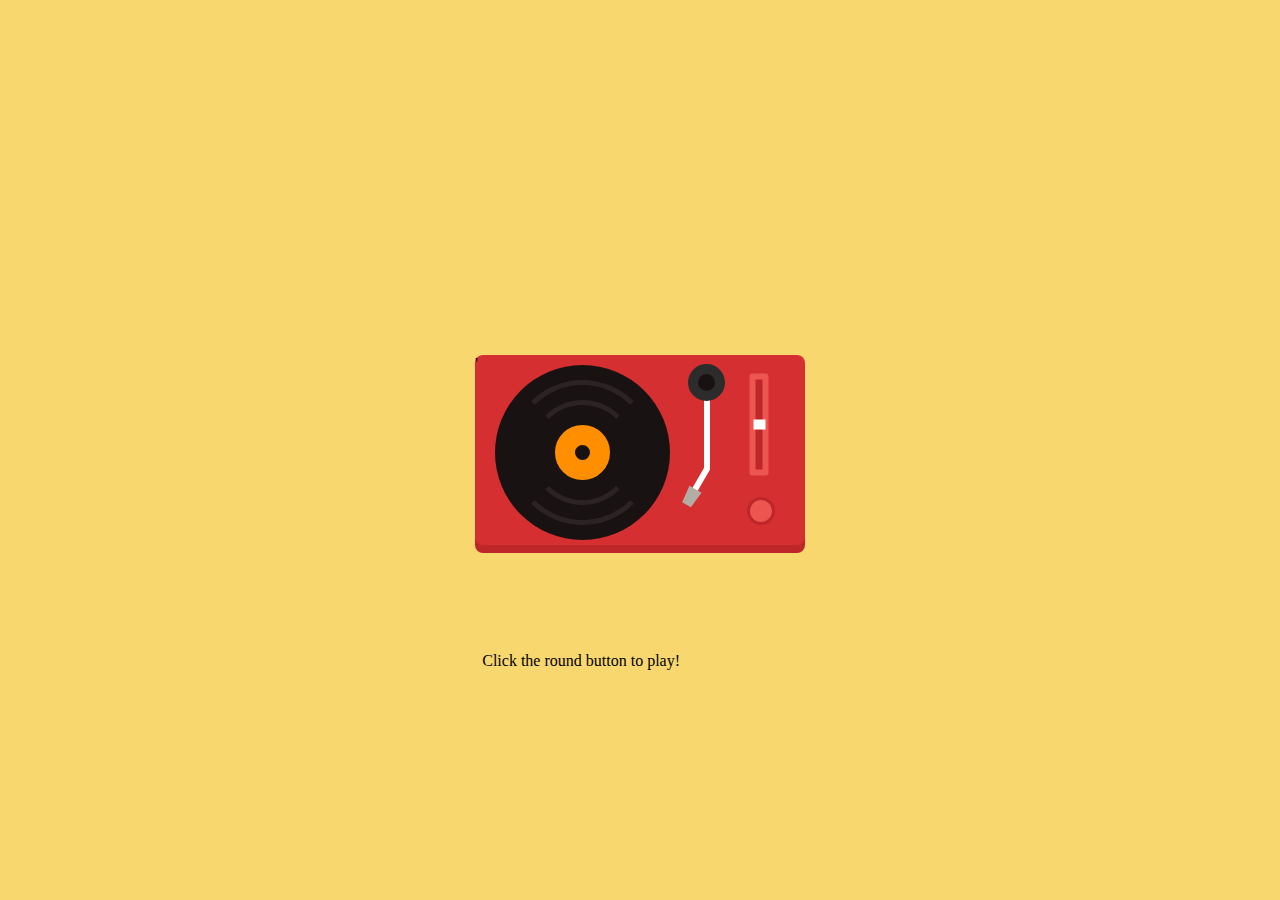
<file: song/song.html>
<!DOCTYPE html>
<html lang="en">
    <head>
        <meta name="viewport" content="width=device-wdith, initial-scale=1.0">
        <title>I Love You So Much</title>
        <link rel="stylesheet" href="style.css">
    </head>
    <body>
        <div class="player">
            <div class="record">
                <div class="label" ></div>
            </div>
            <div class="tone-arm">
                <div class="control"></div>
            </div>
            <button class="btn"></button>
            <div class="slider-container">'
                <input type="range" class="slider" min="0" max="1" step="0.1" value="0.5" />
            </div>
        </div>
        <audio loop class="my-song" src="love.mp4" preload="auto"></audio>

        <script src="script.js"`></script>
        <p class="float">Click the round button to play!</p>
    </body>
</html>
</file>
<file: song/style.css>
*{
    padding:0;
    margin:0;
}

body{
    background-color: #f8d76e ;
}

.player{
    background-color: #d52f31;
    width: 330px;
    height:190px;
    position: absolute;
    top: 50%;
    left: 50%;
    transform: translate(-50%, -50%);
    border-radius: 8px;
    box-shadow: 0 8px 0 0 #be272a;
}

.record{
    height: 175px;
    width: 175px;
    background-color: #181312;
    border-radius: 50%;
    position: absolute;
    top: 10px;
    left: 20px;
    display: flex;
    align-items: center;
    justify-content: center;
}

.record:before,
.record:after{
    position: absolute;
    content:"";
    border:5px solid transparent;
    border-top-color: #2c2424;
    border-bottom-color: #2c2424;
    border-radius: 50%;
}

.record:before{
    height:135px;
    width:135px;
}

.record:after{
    height:95px;
    width:95px;
}

.label{
    background-color: #181312;
    height: 15px;
    width:15px;
    border-radius: 50%;
    border:20px solid #ff8e00;

}
.tone-arm{
    height: 90px;
    width:6px;
    background-color: #ffffff;
    position: absolute;
    top:25px;
    right:95px;
    transition:1s;
    transform-origin: top;
}

.control{
    background-color: #181312;
    height: 17px;
    width: 17px;
    border: 10px solid #2c2c2c;
    border-radius: 50%;
    position: absolute;
    top: -16px;
    left: -16px;
}

.tone-arm:before{
    content: "";
    height:40px;
    width:6px;
    background-color: #ffffff;
    position: absolute;
    transform: rotate(30deg);
    bottom: -36px;
    right:10px;
}

.tone-arm:after{
    content: "";
    position: absolute;
    height: 0;
    width: 10px;
    border-top:18px solid #b2aea6;
    border-left: 2px solid transparent;
    border-right: 2px solid transparent;
    top:108px;
    right:12.5px;
    transform: rotate(30deg);
}

.btn{
    background-color: #ed5650;
    height: 28px;
    width: 28px;
    border-radius: 50%;
    position: absolute;
    right: 30px;
    bottom: 20px;
    border:none;
    border:3.5px solid rgb(190,39,42);
    outline: none;
    cursor:pointer;
}

.slider{
    -webkit-appearance: none;
    appearance: none;
    transform: rotate(-90deg);
    width: 90px;
    height:7px;
    position:absolute ;
    left:233px;
    top:60px;
    background-color: #be272a;
    outline: none;
    border-radius: 3px;
    border: 6px solid #ed5650;
}

.slider::-webkit-slider-thumb{
    -webkit-appearance: none ;
    width:10px;
    height:12px;
    background-color: #ffffff;
    cursor: pointer;
}

.play{
    transform:rotate(30deg);
    transform-origin: top;
    transition: 1s;
}

.on{
    animation: spin 3s 1s linear infinite;
}

.float{
    position: absolute;
    bottom:230px;
    right:600px;
    
}

@keyframes spin{
    100%{
        transform: rotate(360deg);
    }
}
</file>
